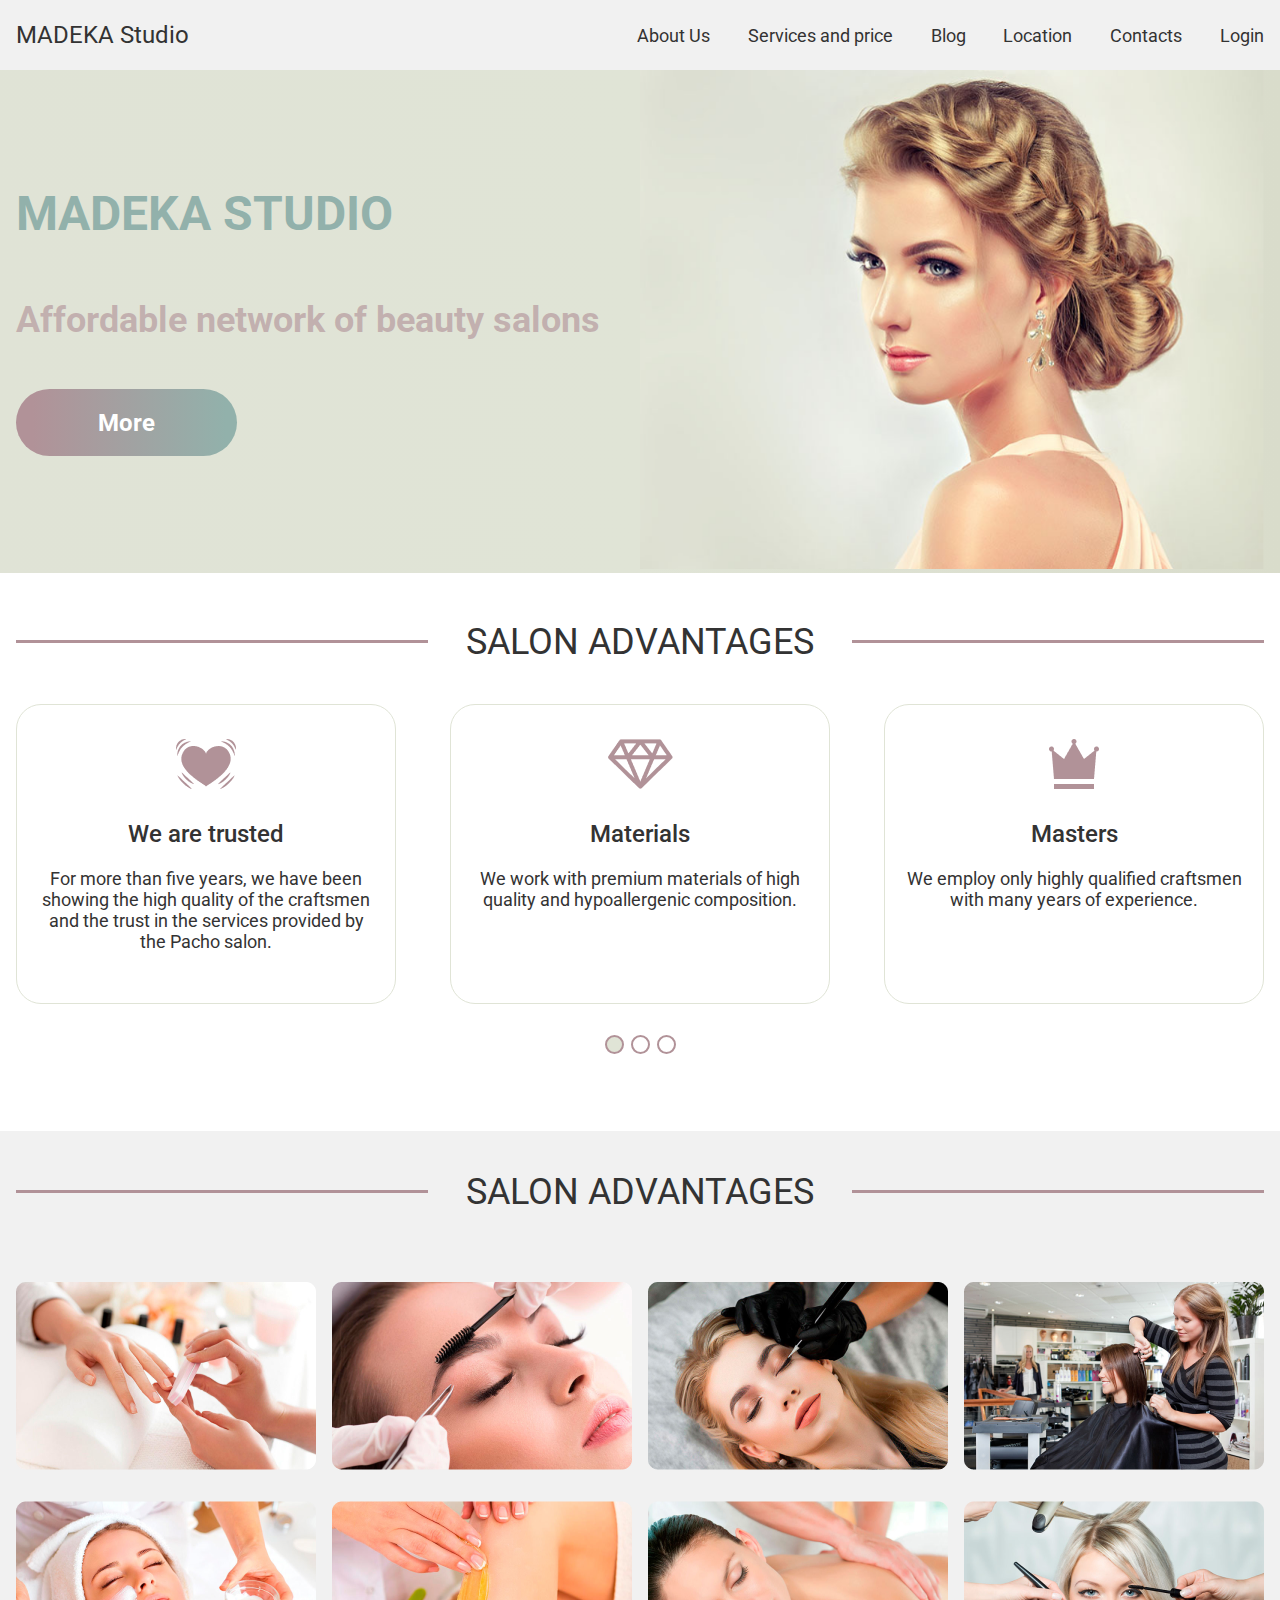
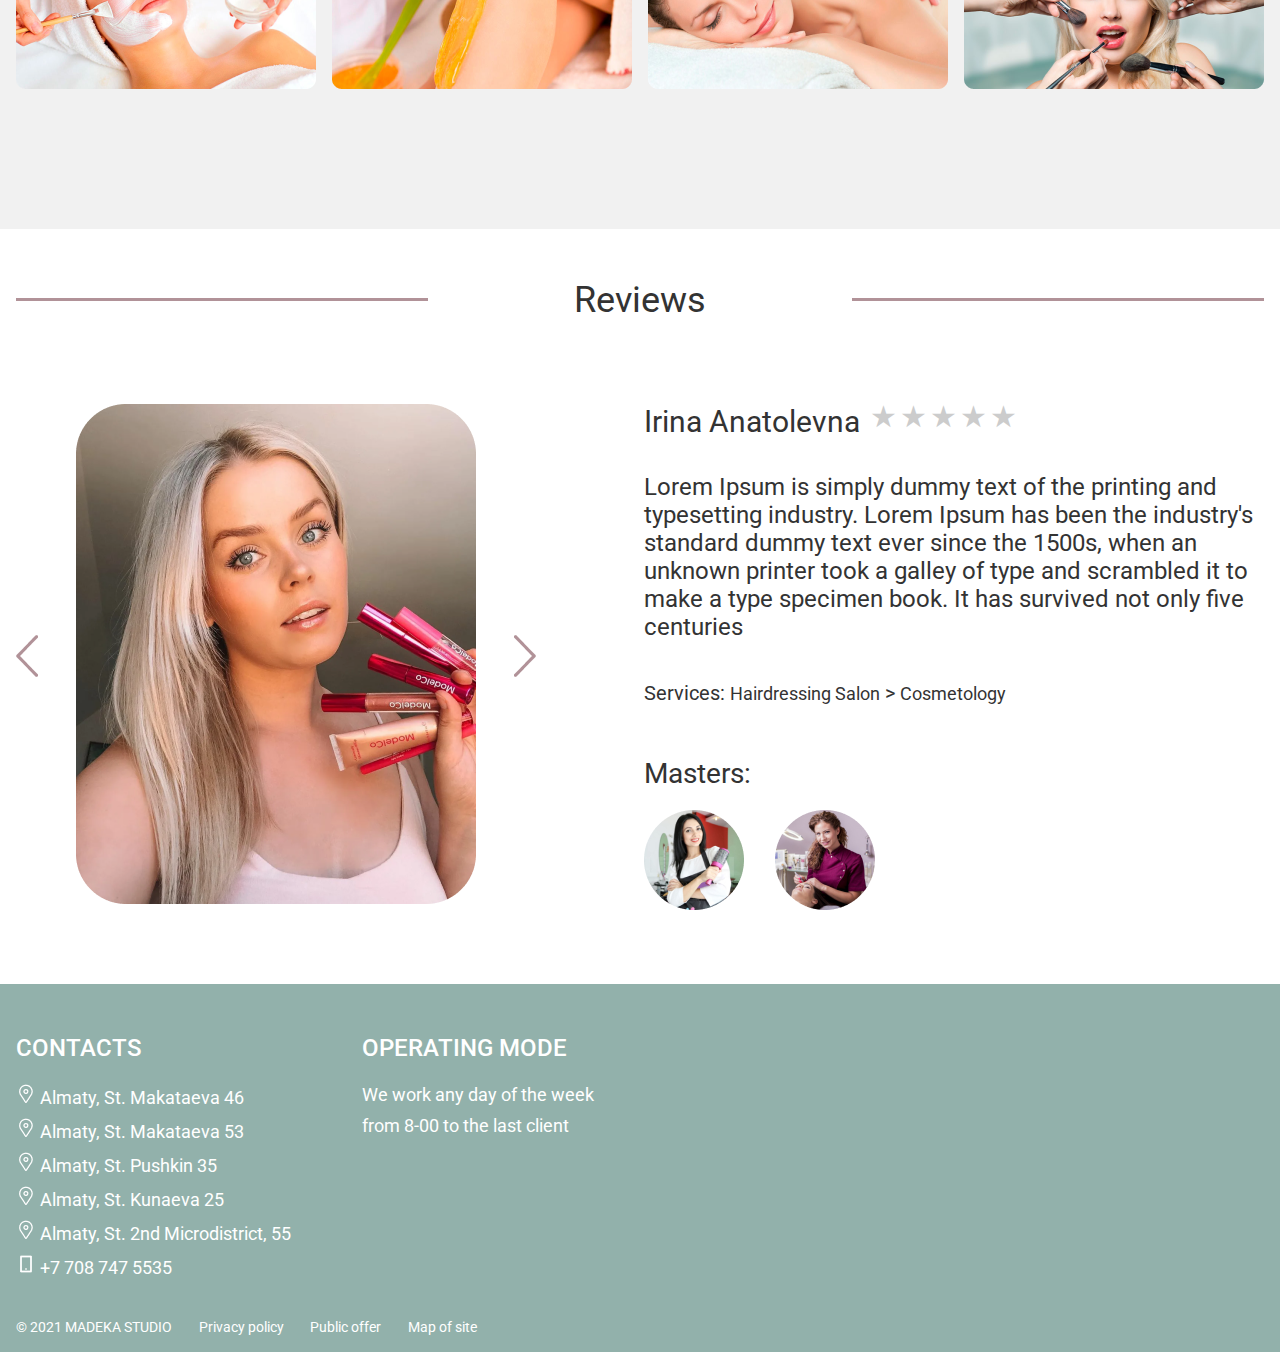
<file: beauty salon/index.html>
<!DOCTYPE html>
<html lang="en">
<head>
    <meta charset="UTF-8">
    <meta http-equiv="X-UA-Compatible" content="IE=edge">
    <meta name="viewport" content="width=device-width, initial-scale=1.0">
    <title>Document</title>
    <link rel="stylesheet" href="assets/css/style.css">
</head>
<body>
    <header>
        <div class="container">
            <div class="wrapper">
                <a href="index.html" class="logo">
                    MADEKA Studio
                </a>
                <nav class="menu">
                    <ul>
                        <li><a href="about.html">About Us</a></li>
                        <li><a href="#">Services and price</a></li>
                        <li><a href="#">Blog</a></li>
                        <li><a href="loaction.html">Location</a></li>
                        <li><a href="contact.html">Contacts</a></li>
                        <li><a href="auth.html">Login</a></li>
                    </ul>
                </nav>
            </div>
        </div>
    </header>
    <section class="start">
        <div class="container">
            <div class="wrapper">
                <div class="start-left">
                    <h3 class="start-title">
                        MADEKA STUDIO
                    </h3>
                    <h6 class="start-subtitle">
                        Affordable network of beauty salons
                    </h6>
                    <a href="#" class="start-btn">
                        More
                    </a>
                </div>
                <div class="start-right">
                    <img src="assets/img/girl.png" alt="">
                </div>
            </div>
        </div>
    </section>
    <section class="advant">
        <div class="container">
            <div class="wrapper">
                <div class="advant-top">
                    <div class="line"></div>
                    <h3 class="advant-title">
                        SALON ADVANTAGES
                    </h3>
                    <div class="line"></div>
                </div>
                <div class="advant-inner">
                    <div class="advant-inner__card">
                        <img src="assets/img/love.png" alt="">
                        <h3 class="advant-inner__card-title">
                            We are trusted
                        </h3>
                        <p class="advant-inner__card-text">
                            For more than five years, we have been showing the high quality of the craftsmen and the trust in the services provided by the Pacho salon.
                        </p>
                    </div>
                    <div class="advant-inner__card">
                        <img src="assets/img/bril.png" alt="">
                        <h3 class="advant-inner__card-title">
                            Materials
                        </h3>
                        <p class="advant-inner__card-text">
                            We work with premium materials of high quality and hypoallergenic composition.
                        </p>
                    </div>
                    <div class="advant-inner__card">
                        <img src="assets/img/kor.png" alt="">
                        <h3 class="advant-inner__card-title">
                            Masters
                        </h3>
                        <p class="advant-inner__card-text">
                            We employ only highly qualified craftsmen with many years of experience.
                        </p>
                    </div>
                </div>
                <div class="advant-dots">
                    <a class="advant-dots__item dots-active" href="#"></a>
                    <a class="advant-dots__item" href="#"></a>
                    <a class="advant-dots__item" href="#"></a>
                </div>
            </div>
        </div>
    </section>
    <section class="service">
        <div class="container">
            <div class="wrapper">
                <div class="service-top">
                    <div class="line"></div>
                    <h3 class="service-title">
                        SALON ADVANTAGES
                    </h3>
                    <div class="line"></div>
                </div>
                <div class="service-inner">
                    <div class="service-inner__card">
                        <img src="assets/img/img1.png" alt="">
                    </div>
                    <div class="service-inner__card">
                        <img src="assets/img/img2.png" alt="">
                    </div>
                    <div class="service-inner__card">
                        <img src="assets/img/img3.png" alt="">
                    </div>
                    <div class="service-inner__card">
                        <img src="assets/img/img4.png" alt="">
                    </div>
                    <div class="service-inner__card">
                        <img src="assets/img/img5.png" alt="">
                    </div>
                    <div class="service-inner__card">
                        <img src="assets/img/img6.png" alt="">
                    </div>
                    <div class="service-inner__card">
                        <img src="assets/img/img7.png" alt="">
                    </div>
                    <div class="service-inner__card">
                        <img src="assets/img/img8.png" alt="">
                    </div>
                </div>
            </div>
        </div>
    </section>
    <section class="reviews">
        <div class="container">
            <div class="wrapper">
                <div class="reviews-top">
                    <div class="line"></div>
                    <h3 class="reviews-title">
                        Reviews
                    </h3>
                    <div class="line"></div>
                </div>
                <div class="reviews-inner">
                    <div class="reviews-inner__left">
                        <button class="btn-prev"></button>
                        <div class="reviews-inner__left-img">
                            <img src="assets/img/g1.png" alt="">
                        </div>
                        <button class="btn-next"></button>
                    </div>
                    <div class="reviews-inner__right">
                        <div class="reviews-inner__right-top">
                            <h3 class="reviews-inner__right-top-name">
                                Irina Anatolevna
                            </h3>
                            <div class="rate">
                                <input type="radio" id="star5" name="rate" value="5" />
                                <label for="star5" title="text">5 stars</label>
                                <input type="radio" id="star4" name="rate" value="4" />
                                <label for="star4" title="text">4 stars</label>
                                <input type="radio" id="star3" name="rate" value="3" />
                                <label for="star3" title="text">3 stars</label>
                                <input type="radio" id="star2" name="rate" value="2" />
                                <label for="star2" title="text">2 stars</label>
                                <input type="radio" id="star1" name="rate" value="1" />
                                <label for="star1" title="text">1 star</label>
                            </div>
                        </div>
                        <div class="reviews-inner__right-text">
                            <p>
                                Lorem Ipsum is simply dummy text of the printing and typesetting industry. Lorem Ipsum has been the industry's standard dummy text ever since the 1500s, when an unknown printer took a galley of type and scrambled it to make a type specimen book. It has survived not only five centuries
                            </p>
                        </div>
                        <div class="reviews-inner__right-service">
                            Services: 
                            <a href="#">Hairdressing salon</a>
                            >
                            <a href="#">Cosmetology</a>
                        </div>
                        <div class="reviews-inner__right-masters">
                            <a href="#">Masters:</a>
                            <div class="masters-inner">
                                <a href="#">
                                    <img src="assets/img/m1.png" alt="">
                                </a>
                                <a href="#">
                                    <img src="assets/img/m2.png" alt="">
                                </a>
                            </div>
                        </div>
                    </div>
                </div>
            </div>
        </div>
    </section>
    <footer>
        <div class="container">
            <div class="wrapper">
                <div class="footer-top">
                    <ul class="footer-contacts">
                        <p>Contacts</p>
                        <li>
                            <a class="geo" href="https://yandex.kz/maps/-/CCUqeQckGD"><img src="assets/img/geo.png" alt=
                            ""> Almaty, st. Makataeva 46 </a>
                        </li>
                        <li>
                            <a class="geo" href="https://yandex.kz/maps/-/CCUqeQckGD"><img src="assets/img/geo.png" alt=
                            ""> Almaty, st. Makataeva 53 </a>
                        </li>
                        <li>
                            <a class="geo" href="https://yandex.kz/maps/-/CCUqeQckGD"><img src="assets/img/geo.png" alt=
                            ""> Almaty, st. Pushkin 35 </a>
                        </li>
                        <li>
                            <a class="geo" href="https://yandex.kz/maps/-/CCUqeQckGD"><img src="assets/img/geo.png" alt=
                            ""> Almaty, st. Kunaeva 25 </a>
                        </li>
                        <li>
                            <a class="geo" href="https://yandex.kz/maps/-/CCUqeQckGD"><img src="assets/img/geo.png" alt=
                            ""> Almaty, st. 2nd microdistrict, 55</a>
                        </li>
                        <li>
                            <a class="phone" href="tel:87087475535"><img src="assets/img/phone.png" alt=""> +7 708 747 5535</a>
                        </li>
                    </ul>
                    <ul class="footer-operating">
                        <p>OPERATING MODE</p>
                        <li>We work any day of the week</li>
                        <li>from 8-00 to the last client</li>
                    </ul>
                    <div class="footer-map">
                        <iframe src="https://api-maps.yandex.ru/frame/v1/-/CVh7YBYg?" width="100%" height="230" frameborder="0"></iframe>
                    </div>
                </div>
                <div class="footer-bottom">
                    <ul>
                        <li><a href="#">© 2021 MADEKA STUDIO</a></li>
                        <li><a href="#">Privacy policy</a></li>
                        <li><a href="#">Public offer</a></li>
                        <li><a href="#">Map of site</a></li>
                    </ul>
                </div>
            </div>
        </div>
    </footer>
</body>
</html>
</file>
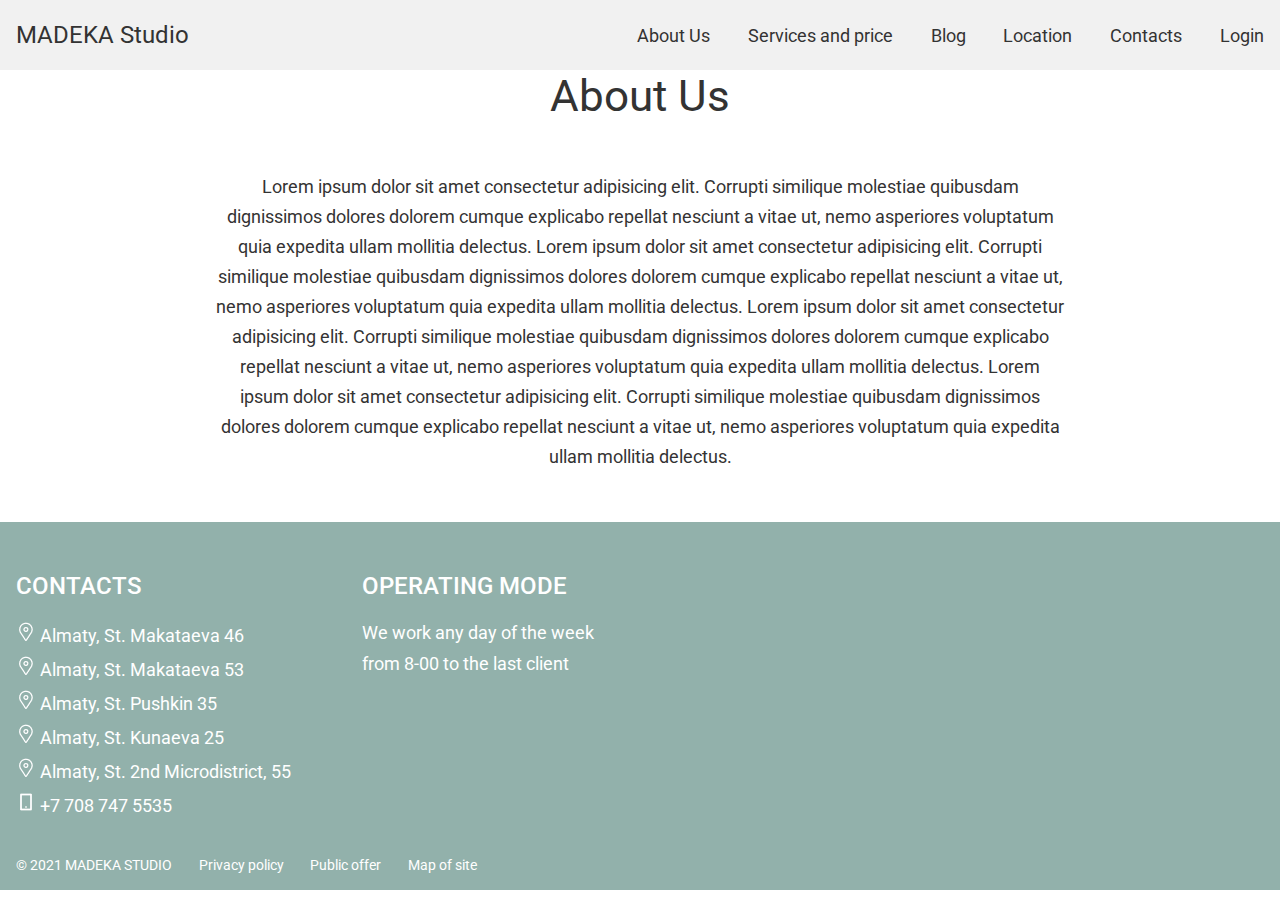
<file: beauty salon/about.html>
<!DOCTYPE html>
<html lang="en">
<head>
    <meta charset="UTF-8">
    <meta http-equiv="X-UA-Compatible" content="IE=edge">
    <meta name="viewport" content="width=device-width, initial-scale=1.0">
    <title>Document</title>
    <link rel="stylesheet" href="assets/css/style.css">
</head>
<body>
    <header>
        <div class="container">
            <div class="wrapper">
                <a href="index.html" class="logo">
                    MADEKA Studio
                </a>
                <nav class="menu">
                    <ul>
                        <li><a href="about.html">About Us</a></li>
                        <li><a href="#">Services and price</a></li>
                        <li><a href="#">Blog</a></li>
                        <li><a href="loaction.html">Location</a></li>
                        <li><a href="contact.html">Contacts</a></li>
                        <li><a href="auth.html">Login</a></li>
                    </ul>
                </nav>
            </div>
        </div>
    </header>
    <section class="about">
        <div class="container">
            <h3 class="about-title">
                About Us
            </h3>
            <p class="about-text">
                Lorem ipsum dolor sit amet consectetur adipisicing elit. Corrupti similique molestiae quibusdam dignissimos dolores dolorem cumque explicabo repellat nesciunt a vitae ut, nemo asperiores voluptatum quia expedita ullam mollitia delectus.
                Lorem ipsum dolor sit amet consectetur adipisicing elit. Corrupti similique molestiae quibusdam dignissimos dolores dolorem cumque explicabo repellat nesciunt a vitae ut, nemo asperiores voluptatum quia expedita ullam mollitia delectus.
                Lorem ipsum dolor sit amet consectetur adipisicing elit. Corrupti similique molestiae quibusdam dignissimos dolores dolorem cumque explicabo repellat nesciunt a vitae ut, nemo asperiores voluptatum quia expedita ullam mollitia delectus.
                Lorem ipsum dolor sit amet consectetur adipisicing elit. Corrupti similique molestiae quibusdam dignissimos dolores dolorem cumque explicabo repellat nesciunt a vitae ut, nemo asperiores voluptatum quia expedita ullam mollitia delectus.
            </p>
        </div>
    </section>
    <footer>
        <div class="container">
            <div class="wrapper">
                <div class="footer-top">
                    <ul class="footer-contacts">
                        <p>Contacts</p>
                        <li>
                            <a class="geo" href="https://yandex.kz/maps/-/CCUqeQckGD"><img src="assets/img/geo.png" alt=
                            ""> Almaty, st. Makataeva 46 </a>
                        </li>
                        <li>
                            <a class="geo" href="https://yandex.kz/maps/-/CCUqeQckGD"><img src="assets/img/geo.png" alt=
                            ""> Almaty, st. Makataeva 53 </a>
                        </li>
                        <li>
                            <a class="geo" href="https://yandex.kz/maps/-/CCUqeQckGD"><img src="assets/img/geo.png" alt=
                            ""> Almaty, st. Pushkin 35 </a>
                        </li>
                        <li>
                            <a class="geo" href="https://yandex.kz/maps/-/CCUqeQckGD"><img src="assets/img/geo.png" alt=
                            ""> Almaty, st. Kunaeva 25 </a>
                        </li>
                        <li>
                            <a class="geo" href="https://yandex.kz/maps/-/CCUqeQckGD"><img src="assets/img/geo.png" alt=
                            ""> Almaty, st. 2nd microdistrict, 55</a>
                        </li>
                        <li>
                            <a class="phone" href="tel:87087475535"><img src="assets/img/phone.png" alt=""> +7 708 747 5535</a>
                        </li>
                    </ul>
                    <ul class="footer-operating">
                        <p>OPERATING MODE</p>
                        <li>We work any day of the week</li>
                        <li>from 8-00 to the last client</li>
                    </ul>
                    <div class="footer-map">
                        <iframe src="https://api-maps.yandex.ru/frame/v1/-/CVh7YBYg?" width="100%" height="230" frameborder="0"></iframe>
                    </div>
                </div>
                <div class="footer-bottom">
                    <ul>
                        <li><a href="#">© 2021 MADEKA STUDIO</a></li>
                        <li><a href="#">Privacy policy</a></li>
                        <li><a href="#">Public offer</a></li>
                        <li><a href="#">Map of site</a></li>
                    </ul>
                </div>
            </div>
        </div>
    </footer>
</body>
</html>
</file>
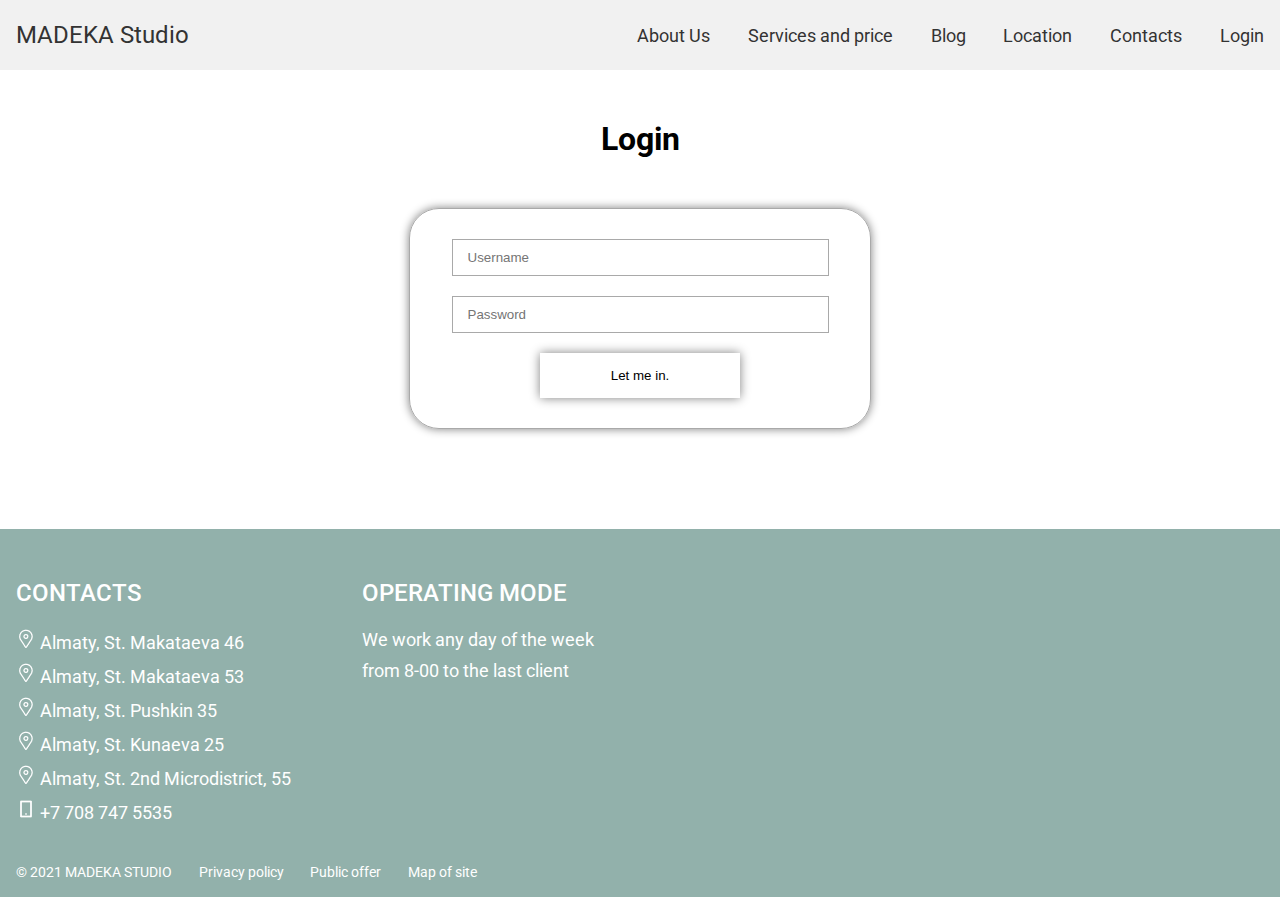
<file: beauty salon/auth.html>
<!DOCTYPE html>
<html lang="en">
<head>
    <meta charset="UTF-8">
    <meta http-equiv="X-UA-Compatible" content="IE=edge">
    <meta name="viewport" content="width=device-width, initial-scale=1.0">
    <title>Document</title>
    <link rel="stylesheet" href="assets/css/style.css">
</head>
<body>
    <header>
        <div class="container">
            <div class="wrapper">
                <a href="index.html" class="logo">
                    MADEKA Studio
                </a>
                <nav class="menu">
                    <ul>
                        <li><a href="about.html">About Us</a></li>
                        <li><a href="#">Services and price</a></li>
                        <li><a href="#">Blog</a></li>
                        <li><a href="loaction.html">Location</a></li>
                        <li><a href="contact.html">Contacts</a></li>
                        <li><a href="auth.html">Login</a></li>
                    </ul>
                </nav>
            </div>
        </div>
    </header>
    
    <div class="login">
        <h1>Login</h1>
        <form class="login-form">
        <input type="text" name="u" placeholder="Username" required="required" />
            <input type="password" name="p" placeholder="Password" required="required" />
            <button type="submit" class="btn-login">Let me in.</button>
        </form>
    </div>
    <footer>
        <div class="container">
            <div class="wrapper">
                <div class="footer-top">
                    <ul class="footer-contacts">
                        <p>Contacts</p>
                        <li>
                            <a class="geo" href="https://yandex.kz/maps/-/CCUqeQckGD"><img src="assets/img/geo.png" alt=
                            ""> Almaty, st. Makataeva 46 </a>
                        </li>
                        <li>
                            <a class="geo" href="https://yandex.kz/maps/-/CCUqeQckGD"><img src="assets/img/geo.png" alt=
                            ""> Almaty, st. Makataeva 53 </a>
                        </li>
                        <li>
                            <a class="geo" href="https://yandex.kz/maps/-/CCUqeQckGD"><img src="assets/img/geo.png" alt=
                            ""> Almaty, st. Pushkin 35 </a>
                        </li>
                        <li>
                            <a class="geo" href="https://yandex.kz/maps/-/CCUqeQckGD"><img src="assets/img/geo.png" alt=
                            ""> Almaty, st. Kunaeva 25 </a>
                        </li>
                        <li>
                            <a class="geo" href="https://yandex.kz/maps/-/CCUqeQckGD"><img src="assets/img/geo.png" alt=
                            ""> Almaty, st. 2nd microdistrict, 55</a>
                        </li>
                        <li>
                            <a class="phone" href="tel:87087475535"><img src="assets/img/phone.png" alt=""> +7 708 747 5535</a>
                        </li>
                    </ul>
                    <ul class="footer-operating">
                        <p>OPERATING MODE</p>
                        <li>We work any day of the week</li>
                        <li>from 8-00 to the last client</li>
                    </ul>
                    <div class="footer-map">
                        <iframe src="https://api-maps.yandex.ru/frame/v1/-/CVh7YBYg?" width="100%" height="230" frameborder="0"></iframe>
                    </div>
                </div>
                <div class="footer-bottom">
                    <ul>
                        <li><a href="#">© 2021 MADEKA STUDIO</a></li>
                        <li><a href="#">Privacy policy</a></li>
                        <li><a href="#">Public offer</a></li>
                        <li><a href="#">Map of site</a></li>
                    </ul>
                </div>
            </div>
        </div>
    </footer>
</body>
</html>
</file>
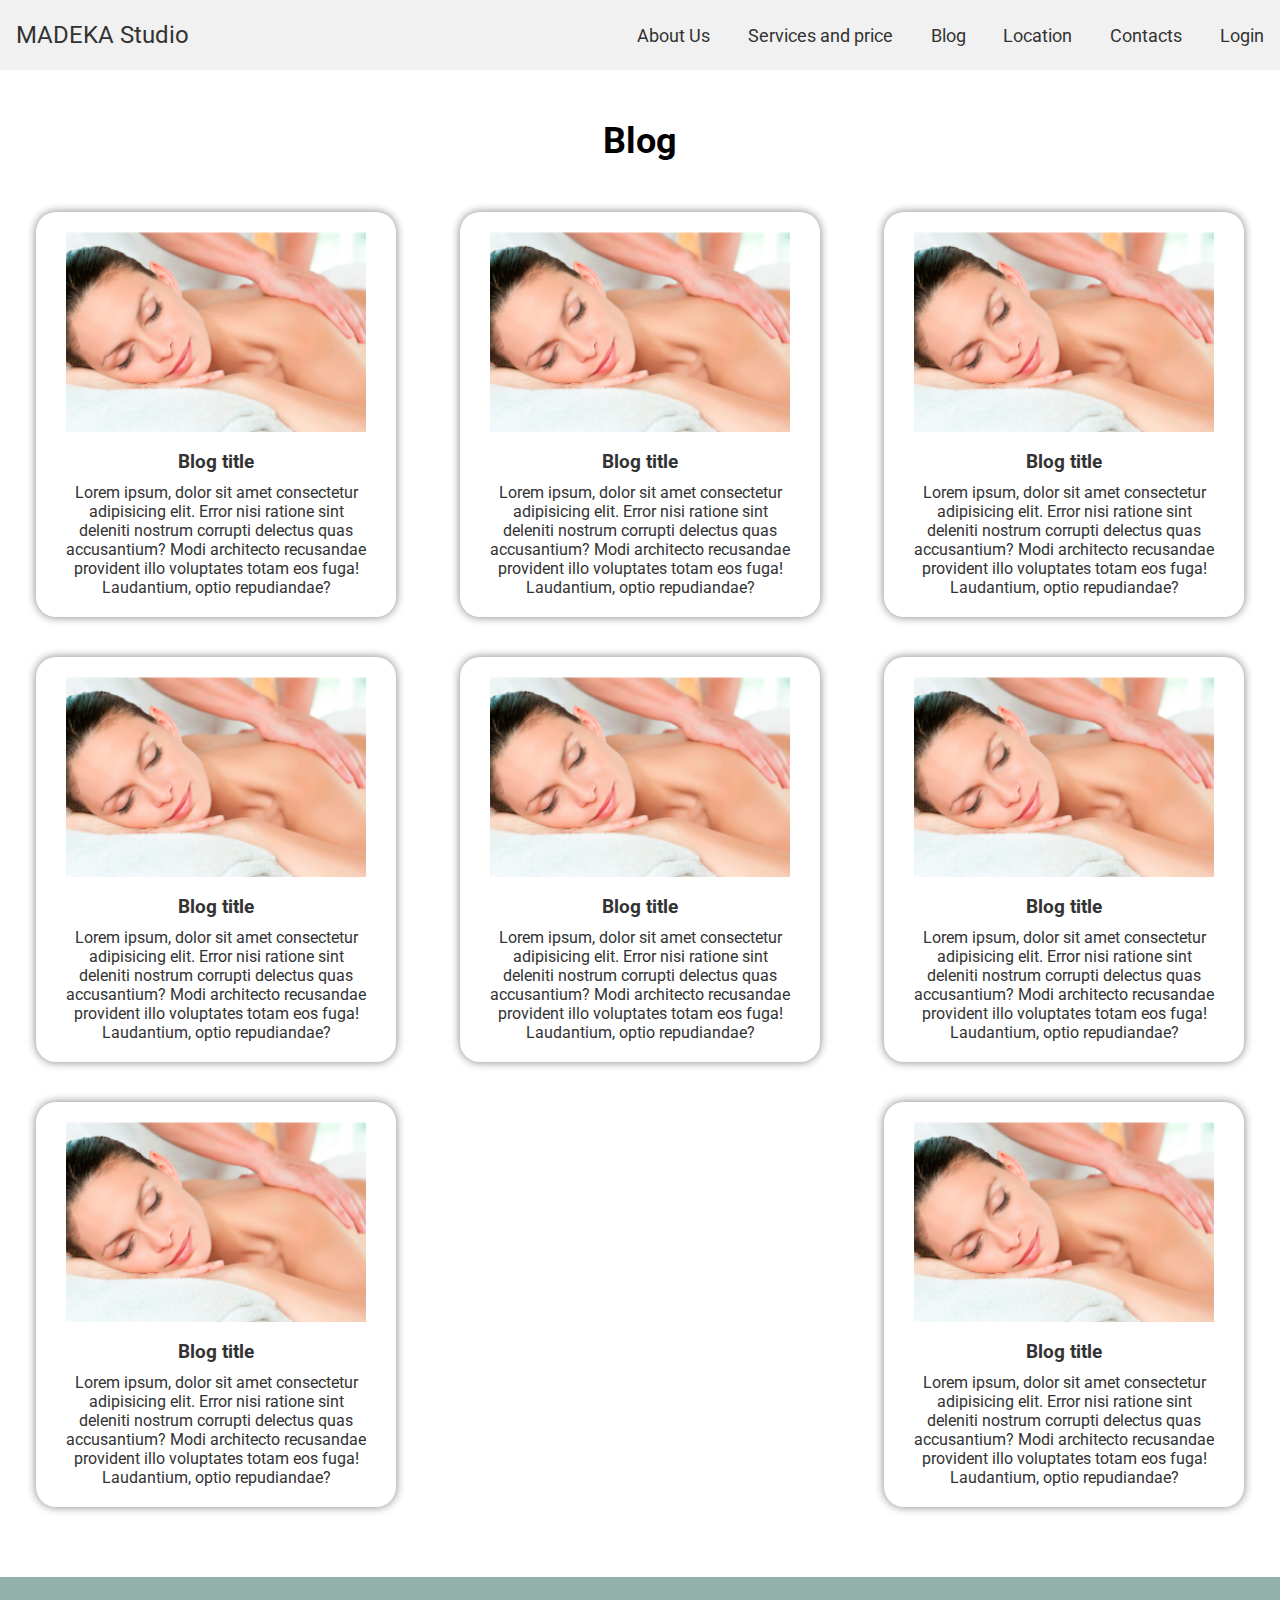
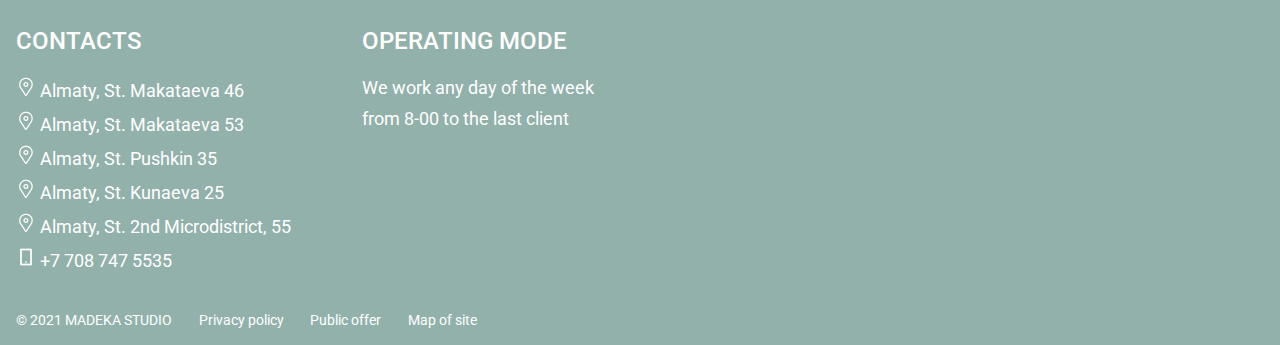
<file: beauty salon/blog.html>
<!DOCTYPE html>
<html lang="en">
<head>
    <meta charset="UTF-8">
    <meta http-equiv="X-UA-Compatible" content="IE=edge">
    <meta name="viewport" content="width=device-width, initial-scale=1.0">
    <title>Document</title>
    <link rel="stylesheet" href="assets/css/style.css">
</head>
<body>
    <header>
        <div class="container">
            <div class="wrapper">
                <a href="index.html" class="logo">
                    MADEKA Studio
                </a>
                <nav class="menu">
                    <ul>
                        <li><a href="about.html">About Us</a></li>
                        <li><a href="#">Services and price</a></li>
                        <li><a href="#">Blog</a></li>
                        <li><a href="loaction.html">Location</a></li>
                        <li><a href="contact.html">Contacts</a></li>
                        <li><a href="auth.html">Login</a></li>
                    </ul>
                </nav>
            </div>
        </div>
    </header>
    
    <section class="blog">
        <div class="container">
            <h3 class="blog-main">Blog</h3>
            <div class="wrapper">
                <a href="#" class="blog-card">
                    <img src="assets/img/img7.png" alt="">
                    <h3 class="blog-title">Blog title</h3>
                    <p class="blog-ext">
                        Lorem ipsum, dolor sit amet consectetur adipisicing elit. Error nisi ratione sint deleniti nostrum corrupti delectus quas accusantium? Modi architecto recusandae provident illo voluptates totam eos fuga! Laudantium, optio repudiandae?
                    </p>
                </a>
                <a href="#" class="blog-card">
                    <img src="assets/img/img7.png" alt="">
                    <h3 class="blog-title">Blog title</h3>
                    <p class="blog-ext">
                        Lorem ipsum, dolor sit amet consectetur adipisicing elit. Error nisi ratione sint deleniti nostrum corrupti delectus quas accusantium? Modi architecto recusandae provident illo voluptates totam eos fuga! Laudantium, optio repudiandae?
                    </p>
                </a>
                <a href="#" class="blog-card">
                    <img src="assets/img/img7.png" alt="">
                    <h3 class="blog-title">Blog title</h3>
                    <p class="blog-ext">
                        Lorem ipsum, dolor sit amet consectetur adipisicing elit. Error nisi ratione sint deleniti nostrum corrupti delectus quas accusantium? Modi architecto recusandae provident illo voluptates totam eos fuga! Laudantium, optio repudiandae?
                    </p>
                </a>
                <a href="#" class="blog-card">
                    <img src="assets/img/img7.png" alt="">
                    <h3 class="blog-title">Blog title</h3>
                    <p class="blog-ext">
                        Lorem ipsum, dolor sit amet consectetur adipisicing elit. Error nisi ratione sint deleniti nostrum corrupti delectus quas accusantium? Modi architecto recusandae provident illo voluptates totam eos fuga! Laudantium, optio repudiandae?
                    </p>
                </a>
                <a href="#" class="blog-card">
                    <img src="assets/img/img7.png" alt="">
                    <h3 class="blog-title">Blog title</h3>
                    <p class="blog-ext">
                        Lorem ipsum, dolor sit amet consectetur adipisicing elit. Error nisi ratione sint deleniti nostrum corrupti delectus quas accusantium? Modi architecto recusandae provident illo voluptates totam eos fuga! Laudantium, optio repudiandae?
                    </p>
                </a>
                <a href="#" class="blog-card">
                    <img src="assets/img/img7.png" alt="">
                    <h3 class="blog-title">Blog title</h3>
                    <p class="blog-ext">
                        Lorem ipsum, dolor sit amet consectetur adipisicing elit. Error nisi ratione sint deleniti nostrum corrupti delectus quas accusantium? Modi architecto recusandae provident illo voluptates totam eos fuga! Laudantium, optio repudiandae?
                    </p>
                </a>
                <a href="#" class="blog-card">
                    <img src="assets/img/img7.png" alt="">
                    <h3 class="blog-title">Blog title</h3>
                    <p class="blog-ext">
                        Lorem ipsum, dolor sit amet consectetur adipisicing elit. Error nisi ratione sint deleniti nostrum corrupti delectus quas accusantium? Modi architecto recusandae provident illo voluptates totam eos fuga! Laudantium, optio repudiandae?
                    </p>
                </a>
                <a href="#" class="blog-card">
                    <img src="assets/img/img7.png" alt="">
                    <h3 class="blog-title">Blog title</h3>
                    <p class="blog-ext">
                        Lorem ipsum, dolor sit amet consectetur adipisicing elit. Error nisi ratione sint deleniti nostrum corrupti delectus quas accusantium? Modi architecto recusandae provident illo voluptates totam eos fuga! Laudantium, optio repudiandae?
                    </p>
                </a>
            </div>
        </div>
    </section>
    
    <footer>
        <div class="container">
            <div class="wrapper">
                <div class="footer-top">
                    <ul class="footer-contacts">
                        <p>Contacts</p>
                        <li>
                            <a class="geo" href="https://yandex.kz/maps/-/CCUqeQckGD"><img src="assets/img/geo.png" alt=
                            ""> Almaty, st. Makataeva 46 </a>
                        </li>
                        <li>
                            <a class="geo" href="https://yandex.kz/maps/-/CCUqeQckGD"><img src="assets/img/geo.png" alt=
                            ""> Almaty, st. Makataeva 53 </a>
                        </li>
                        <li>
                            <a class="geo" href="https://yandex.kz/maps/-/CCUqeQckGD"><img src="assets/img/geo.png" alt=
                            ""> Almaty, st. Pushkin 35 </a>
                        </li>
                        <li>
                            <a class="geo" href="https://yandex.kz/maps/-/CCUqeQckGD"><img src="assets/img/geo.png" alt=
                            ""> Almaty, st. Kunaeva 25 </a>
                        </li>
                        <li>
                            <a class="geo" href="https://yandex.kz/maps/-/CCUqeQckGD"><img src="assets/img/geo.png" alt=
                            ""> Almaty, st. 2nd microdistrict, 55</a>
                        </li>
                        <li>
                            <a class="phone" href="tel:87087475535"><img src="assets/img/phone.png" alt=""> +7 708 747 5535</a>
                        </li>
                    </ul>
                    <ul class="footer-operating">
                        <p>OPERATING MODE</p>
                        <li>We work any day of the week</li>
                        <li>from 8-00 to the last client</li>
                    </ul>
                    <div class="footer-map">
                        <iframe src="https://api-maps.yandex.ru/frame/v1/-/CVh7YBYg?" width="100%" height="230" frameborder="0"></iframe>
                    </div>
                </div>
                <div class="footer-bottom">
                    <ul>
                        <li><a href="#">© 2021 MADEKA STUDIO</a></li>
                        <li><a href="#">Privacy policy</a></li>
                        <li><a href="#">Public offer</a></li>
                        <li><a href="#">Map of site</a></li>
                    </ul>
                </div>
            </div>
        </div>
    </footer>
</body>
</html>
</file>
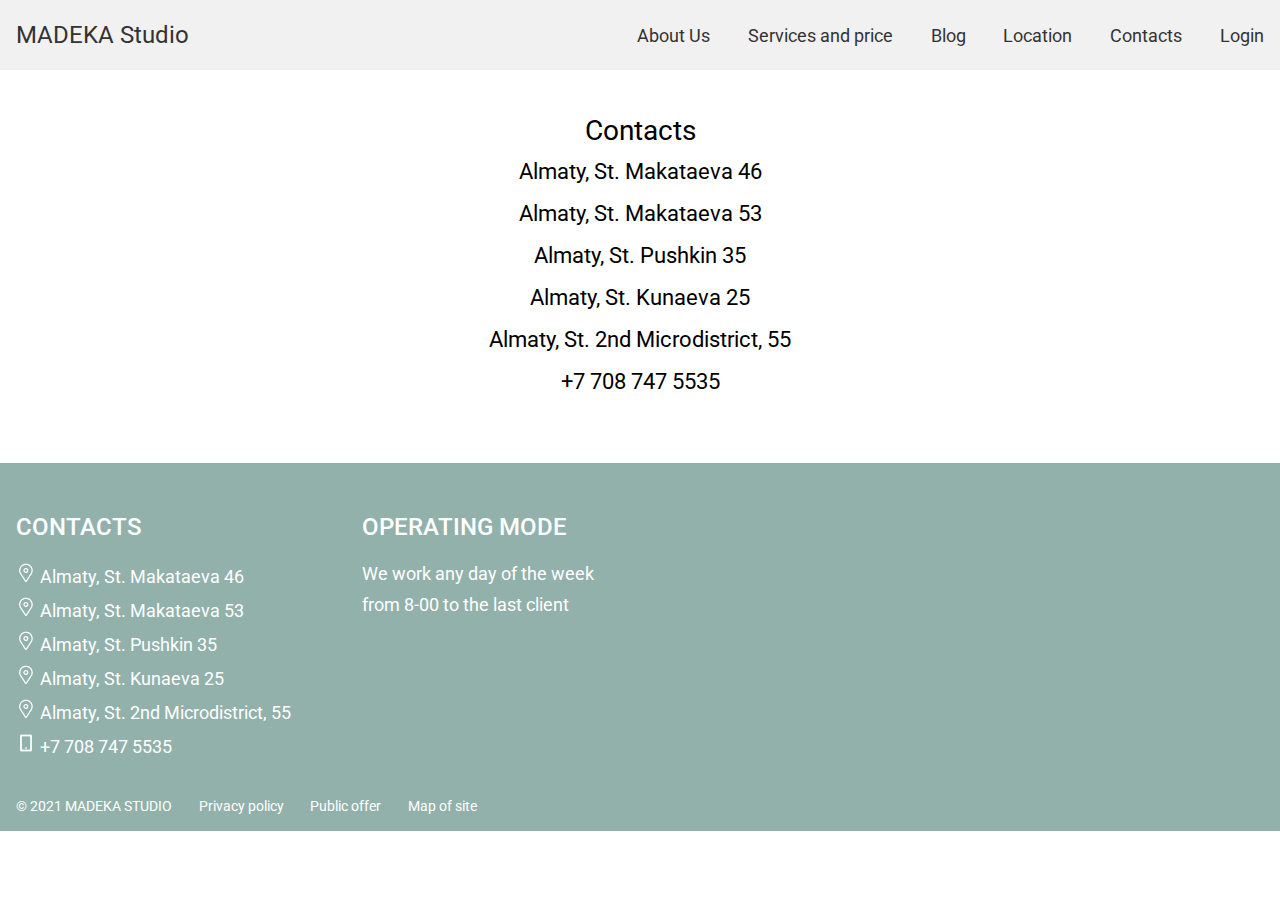
<file: beauty salon/contact.html>
<!DOCTYPE html>
<html lang="en">
<head>
    <meta charset="UTF-8">
    <meta http-equiv="X-UA-Compatible" content="IE=edge">
    <meta name="viewport" content="width=device-width, initial-scale=1.0">
    <title>Document</title>
    <link rel="stylesheet" href="assets/css/style.css">
</head>
<body>
    <header>
        <div class="container">
            <div class="wrapper">
                <a href="index.html" class="logo">
                    MADEKA Studio
                </a>
                <nav class="menu">
                    <ul>
                        <li><a href="about.html">About Us</a></li>
                        <li><a href="#">Services and price</a></li>
                        <li><a href="#">Blog</a></li>
                        <li><a href="loaction.html">Location</a></li>
                        <li><a href="contact.html">Contacts</a></li>
                        <li><a href="auth.html">Login</a></li>
                    </ul>
                </nav>
            </div>
        </div>
    </header>
    
        <div class="contact-page">
            <div class="container">
                <ul class="footer-contacts">
                    <p>Contacts</p>
                    <li>
                        <a class="geo" href="https://yandex.kz/maps/-/CCUqeQckGD">Almaty, st. Makataeva 46 </a>
                    </li>
                    <li>
                        <a class="geo" href="https://yandex.kz/maps/-/CCUqeQckGD">Almaty, st. Makataeva 53 </a>
                    </li>
                    <li>
                        <a class="geo" href="https://yandex.kz/maps/-/CCUqeQckGD">Almaty, st. Pushkin 35 </a>
                    </li>
                    <li>
                        <a class="geo" href="https://yandex.kz/maps/-/CCUqeQckGD">Almaty, st. Kunaeva 25 </a>
                    </li>
                    <li>
                        <a class="geo" href="https://yandex.kz/maps/-/CCUqeQckGD">Almaty, st. 2nd microdistrict, 55</a>
                    </li>
                    <li>
                        <a class="phone" href="tel:87087475535">+7 708 747 5535</a>
                    </li>
                </ul>
            </div>
        </div>
    <footer>
        <div class="container">
            <div class="wrapper">
                <div class="footer-top">
                    <ul class="footer-contacts">
                        <p>Contacts</p>
                        <li>
                            <a class="geo" href="https://yandex.kz/maps/-/CCUqeQckGD"><img src="assets/img/geo.png" alt=
                            ""> Almaty, st. Makataeva 46 </a>
                        </li>
                        <li>
                            <a class="geo" href="https://yandex.kz/maps/-/CCUqeQckGD"><img src="assets/img/geo.png" alt=
                            ""> Almaty, st. Makataeva 53 </a>
                        </li>
                        <li>
                            <a class="geo" href="https://yandex.kz/maps/-/CCUqeQckGD"><img src="assets/img/geo.png" alt=
                            ""> Almaty, st. Pushkin 35 </a>
                        </li>
                        <li>
                            <a class="geo" href="https://yandex.kz/maps/-/CCUqeQckGD"><img src="assets/img/geo.png" alt=
                            ""> Almaty, st. Kunaeva 25 </a>
                        </li>
                        <li>
                            <a class="geo" href="https://yandex.kz/maps/-/CCUqeQckGD"><img src="assets/img/geo.png" alt=
                            ""> Almaty, st. 2nd microdistrict, 55</a>
                        </li>
                        <li>
                            <a class="phone" href="tel:87087475535"><img src="assets/img/phone.png" alt=""> +7 708 747 5535</a>
                        </li>
                    </ul>
                    <ul class="footer-operating">
                        <p>OPERATING MODE</p>
                        <li>We work any day of the week</li>
                        <li>from 8-00 to the last client</li>
                    </ul>
                    <div class="footer-map">
                        <iframe src="https://api-maps.yandex.ru/frame/v1/-/CVh7YBYg?" width="100%" height="230" frameborder="0"></iframe>
                    </div>
                </div>
                <div class="footer-bottom">
                    <ul>
                        <li><a href="#">© 2021 MADEKA STUDIO</a></li>
                        <li><a href="#">Privacy policy</a></li>
                        <li><a href="#">Public offer</a></li>
                        <li><a href="#">Map of site</a></li>
                    </ul>
                </div>
            </div>
        </div>
    </footer>
</body>
</html>
</file>
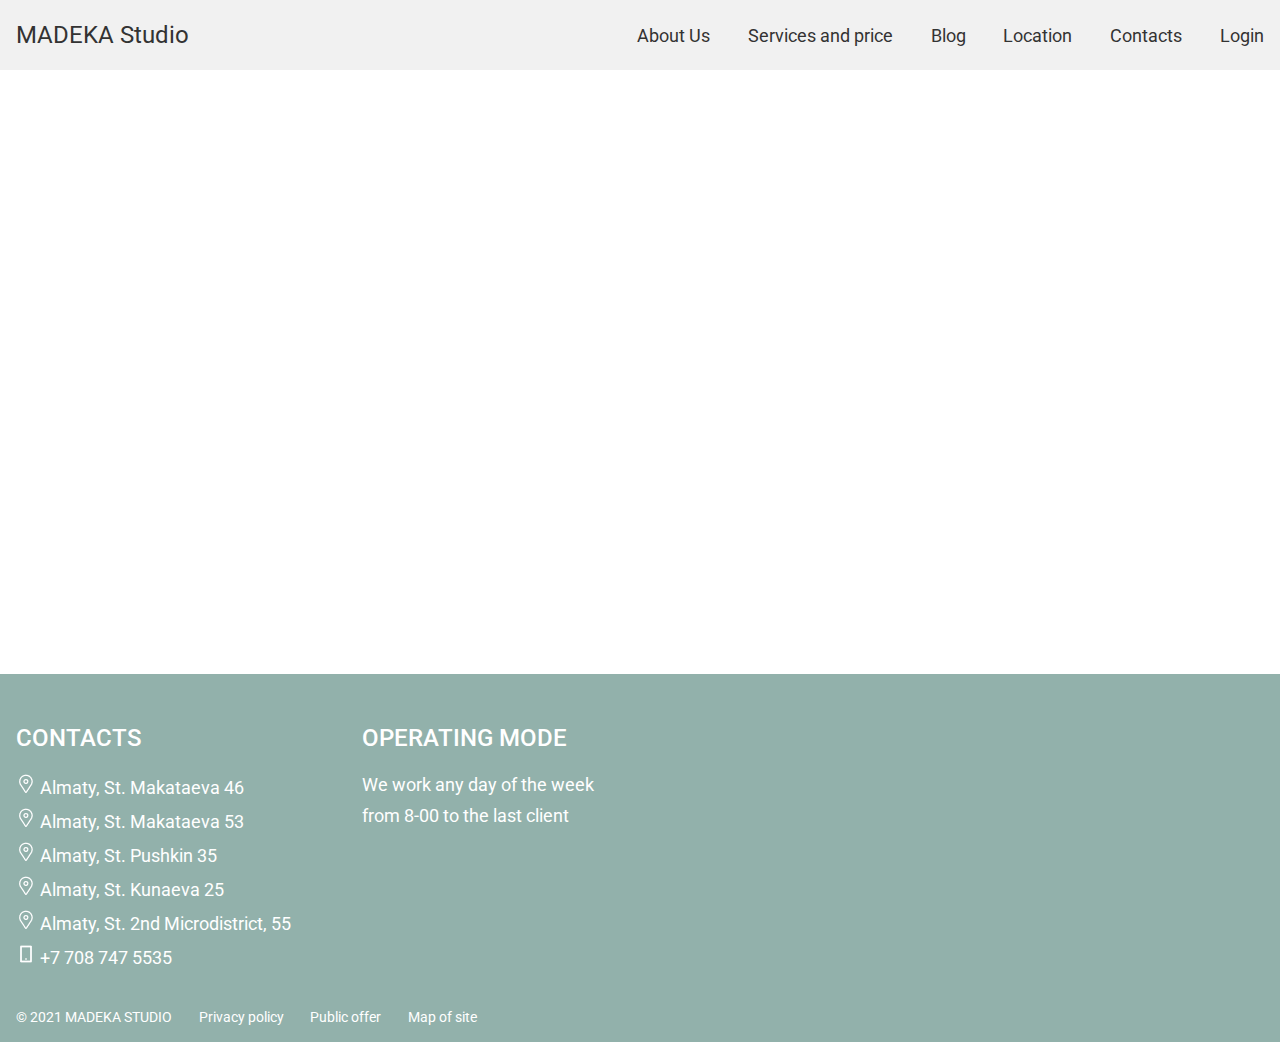
<file: beauty salon/loaction.html>
<!DOCTYPE html>
<html lang="en">
<head>
    <meta charset="UTF-8">
    <meta http-equiv="X-UA-Compatible" content="IE=edge">
    <meta name="viewport" content="width=device-width, initial-scale=1.0">
    <title>Document</title>
    <link rel="stylesheet" href="assets/css/style.css">
</head>
<body>
    <header>
        <div class="container">
            <div class="wrapper">
                <a href="index.html" class="logo">
                    MADEKA Studio
                </a>
                <nav class="menu">
                    <ul>
                        <li><a href="about.html">About Us</a></li>
                        <li><a href="#">Services and price</a></li>
                        <li><a href="#">Blog</a></li>
                        <li><a href="loaction.html">Location</a></li>
                        <li><a href="contact.html">Contacts</a></li>
                        <li><a href="auth.html">Login</a></li>
                    </ul>
                </nav>
            </div>
        </div>
    </header>
    <iframe src="https://api-maps.yandex.ru/frame/v1/-/CVh7YBYg?" width="100%" height="600" frameborder="0"></iframe>
    <footer>
        <div class="container">
            <div class="wrapper">
                <div class="footer-top">
                    <ul class="footer-contacts">
                        <p>Contacts</p>
                        <li>
                            <a class="geo" href="https://yandex.kz/maps/-/CCUqeQckGD"><img src="assets/img/geo.png" alt=
                            ""> Almaty, st. Makataeva 46 </a>
                        </li>
                        <li>
                            <a class="geo" href="https://yandex.kz/maps/-/CCUqeQckGD"><img src="assets/img/geo.png" alt=
                            ""> Almaty, st. Makataeva 53 </a>
                        </li>
                        <li>
                            <a class="geo" href="https://yandex.kz/maps/-/CCUqeQckGD"><img src="assets/img/geo.png" alt=
                            ""> Almaty, st. Pushkin 35 </a>
                        </li>
                        <li>
                            <a class="geo" href="https://yandex.kz/maps/-/CCUqeQckGD"><img src="assets/img/geo.png" alt=
                            ""> Almaty, st. Kunaeva 25 </a>
                        </li>
                        <li>
                            <a class="geo" href="https://yandex.kz/maps/-/CCUqeQckGD"><img src="assets/img/geo.png" alt=
                            ""> Almaty, st. 2nd microdistrict, 55</a>
                        </li>
                        <li>
                            <a class="phone" href="tel:87087475535"><img src="assets/img/phone.png" alt=""> +7 708 747 5535</a>
                        </li>
                    </ul>
                    <ul class="footer-operating">
                        <p>OPERATING MODE</p>
                        <li>We work any day of the week</li>
                        <li>from 8-00 to the last client</li>
                    </ul>
                    <div class="footer-map">
                        <iframe src="https://api-maps.yandex.ru/frame/v1/-/CVh7YBYg?" width="100%" height="230" frameborder="0"></iframe>
                    </div>
                </div>
                <div class="footer-bottom">
                    <ul>
                        <li><a href="#">© 2021 MADEKA STUDIO</a></li>
                        <li><a href="#">Privacy policy</a></li>
                        <li><a href="#">Public offer</a></li>
                        <li><a href="#">Map of site</a></li>
                    </ul>
                </div>
            </div>
        </div>
    </footer>
</body>
</html>
</file>
<file: beauty salon/assets/css/style.css>
@import url('https://fonts.googleapis.com/css2?family=Roboto:wght@300;400;700&display=swap');
* {
    padding: 0;
    margin: 0;
}
a {
    text-decoration: none;
}
div {
    box-sizing: border-box;
}
.container {
    max-width: 1277px;
    margin: auto;
}
body {
    overflow-x: hidden;
}


/* header  start*/
header {
    background: #F1F1F1;
    padding-top: 21px;
    padding-bottom: 21px;
}
.logo {
    font-family: Roboto;
    font-style: normal;
    font-weight: normal;
    font-size: 24px;
    line-height: 28px;
    color: #333333;
}
.menu {
    max-width: 627px;
    width: 100%;
}
.menu ul {
    display: flex;
    justify-content: space-between;
    list-style-type: none;
}
.menu a {
    font-family: Roboto;
    font-style: normal;
    font-weight: normal;
    font-size: 18px;
    line-height: 21px;
    color: #333333;
}
header .wrapper {
    display: flex;
    justify-content: space-between;
    align-items: center;
}
/* header end */

/* section start-start */
.start {
    background: radial-gradient(101.2% 958.09% at -1.2% 53.61%, #E0E3D6 0%, #E0E4D6 50.96%, #D9DCCB 100%);
}
.start .wrapper {
    display: flex;
    justify-content: space-between;
    align-items: center;
}
.start-title {
    font-family: Roboto;
    font-style: normal;
    font-weight: bold;
    font-size: 48px;
    line-height: 56px;
    color: #92B1AB;
}
.start-subtitle {
    font-family: Roboto;
    font-style: normal;
    font-weight: bold;
    font-size: 36px;
    line-height: 42px;
    color: rgba(177, 146, 152, 0.63);
    margin-top: 57px;
    margin-bottom: 48px;
}
.start-btn {
    width: 221px;
    height: 67px;
    background: linear-gradient(269.87deg, #92B1AB 5.1%, #B19298 92.46%);
    border-radius: 50px;
    display: flex;
    align-items: center;
    justify-content: center;

    font-family: Roboto;
    font-style: normal;
    font-weight: bold;
    font-size: 24px;
    line-height: 28px;
    color: #FFFFFF;
}
.start-left, .start-right {
    width: 50%;
}
.start-right img {
    width: 100%;
}
/* section start-end */


/* advant start */
.advant {
    text-align: center;
    padding-top: 48px;
    padding-bottom: 77px;
}
.advant-title, .service-title, .reviews-title {
    font-family: Roboto;
    font-style: normal;
    font-weight: normal;
    font-size: 36px;
    line-height: 42px;
    color: #333333;
}
.advant-top, .service-top, .reviews-top {
    display: flex;
    justify-content: space-between;
    align-items: center;
}
.line {
    width: 33%;
    height: 3px;
    background: #B19298;
}
.advant-inner {
    display: flex;
    justify-content: space-between;
    flex-wrap: wrap;
    margin-top: 41px;
}
.advant-inner__card {
    max-width: 380px;
    height: 300px;
    width: 100%;
    background: #FFFFFF;
    border: 1px solid #E0E4D6;
    box-sizing: border-box;
    border-radius: 25px;
    padding-top: 34px;
    padding-left: 20px;
    padding-right: 20px;
}
.advant-inner__card-title {
    font-family: Roboto;
    font-style: normal;
    font-weight: 500;
    font-size: 24px;
    line-height: 28px;
    color: #333333;
    margin-top: 27px;
    margin-bottom: 20px;
}
.advant-inner__card-text {
    font-family: Roboto;
    font-style: normal;
    font-weight: normal;
    font-size: 18px;
    line-height: 21px;
    text-align: center;
    color: #333333;
}
.advant-dots {
    max-width: 71px;
    width: 100%;
    margin: auto;
    display: flex;
    justify-content: space-between;
    margin-top: 31px;
}
.advant-dots__item {
    width: 15px;
    height: 15px;
    background: #fff;
    border: 2px solid #B19298;
    border-radius: 50%;
}
.dots-active {
    background: #E0E4D6;
}
/* advant end */


/* service start */
.service {
    background: #F1F1F1;
    padding-top: 40px;
    padding-bottom: 109px;
}
.service-inner {
    display: flex;
    justify-content: space-between;
    flex-wrap: wrap;
    margin-top: 69px;
}
.service-inner__card {
    margin-bottom: 27px;
}
/* service end */


/* reviews start */
.reviews-inner__right-top {
    display: flex;
    align-items: center;
    margin-bottom: 28px;
}
.reviews-inner__right-top-name {
    font-family: Roboto;
    font-style: normal;
    font-weight: normal;
    font-size: 30px;
    line-height: 35px;
    color: #333333;
}
.reviews-inner__right-text {
    font-family: Roboto;
    font-style: normal;
    font-weight: normal;
    font-size: 24px;
    line-height: 28px;
    color: #333333;
}
.reviews-inner__right-service {
    font-family: Roboto;
    font-style: normal;
    font-weight: normal;
    font-size: 20px;
    line-height: 23px;
    color: #333333;
    margin-top: 41px;
    margin-bottom: 52px;
}
.reviews-inner__right-service a {
    font-family: Roboto;
    font-style: normal;
    font-weight: normal;
    font-size: 18px;
    line-height: 21px;
    text-transform: capitalize;
    color: #333333;
}
.reviews-inner__right-masters > a {
    font-family: Roboto;
    font-style: normal;
    font-weight: normal;
    font-size: 28px;
    line-height: 33px;
    color: #333333;
    margin-bottom: 20px;
    display: block;
}
.rate {
    float: left;
    height: 46px;
    padding: 0 10px;
}
.rate:not(:checked) > input {
    position:absolute;
    top:-9999px;
}
.rate:not(:checked) > label {
    float:right;
    width:1em;
    overflow:hidden;
    white-space:nowrap;
    cursor:pointer;
    font-size:30px;
    color:#ccc;
}
.rate:not(:checked) > label:before {
    content: '★ ';
}
.rate > input:checked ~ label {
    color: #ffc700;    
}
.rate:not(:checked) > label:hover,
.rate:not(:checked) > label:hover ~ label {
    color: #deb217;  
}
.rate > input:checked + label:hover,
.rate > input:checked + label:hover ~ label,
.rate > input:checked ~ label:hover,
.rate > input:checked ~ label:hover ~ label,
.rate > label:hover ~ input:checked ~ label {
    color: #c59b08;
}
.masters-inner a {
    margin-right: 27px;
}
.btn-next, .btn-prev {
    width: 22px;
    height: 42px;
    background: url('../img/arr.png');
    background-size: cover;
    border: none;
}
.reviews-inner__left {
    display: flex;
    align-items: center;
    max-width: 520px;
    width: 100%;
    justify-content: space-between;
}
.btn-next {
    transform: rotate(180deg);
}
.reviews-inner {
    display: flex;
    justify-content: space-between;
    flex-wrap: wrap;
    margin-top: 78px;
}
.reviews-inner__right {
    max-width: 620px;
    width: 100%;
}
.reviews {
    padding-top: 50px;
    padding-bottom: 70px;
}
/* reviews end */




/* footer start */
footer {
    background: #92B1AB;
    padding-top: 50px;
}
.footer-top {
    display: flex;
    justify-content: space-between;
    margin-bottom: 30px;
    flex-wrap: wrap;
}
.footer-top p {
    font-family: Roboto;
    font-style: normal;
    font-weight: 500;
    font-size: 24px;
    line-height: 28px;
    text-transform: uppercase;
    color: #FFFFFF;
    margin-bottom: 22px;
}
.footer-top ul {
    list-style-type: none;
}
.footer-top a {
    font-family: Roboto;
    font-style: normal;
    font-weight: normal;
    font-size: 18px;
    line-height: 21px;
    text-transform: capitalize;
    color: #FFFFFF;
}
.footer-top li {
    margin-bottom: 10px;
}
.footer-operating li {
    font-family: Roboto;
    font-style: normal;
    font-weight: normal;
    font-size: 18px;
    line-height: 21px;
    color: #FFFFFF;
}
.footer-bottom {
    padding-bottom: 16px;
}
.footer-bottom ul {
    list-style-type: none;
    display: flex;
    max-width: 461px;
    width: 100%;
    justify-content: space-between;
    flex-wrap: wrap;
}
.footer-bottom a {
    font-family: Roboto;
    font-style: normal;
    font-weight: normal;
    font-size: 14px;
    line-height: 16px;
    color: #FFFFFF;
}
.footer-map {
    max-width: 600px;
    width: 100%;
}
/* footer end */

/* contact page start */
.contact-page {
    padding-top: 50px;
    padding-bottom: 50px;
    padding-left: 1em;
    padding-right: 1em;
    text-align: center;
}
.contact-page  .footer-contacts p {
    font-family: Roboto;
    font-style: normal;
    font-weight: normal;
    font-size: 28px;
    line-height: 21px;
    text-transform: capitalize;
    color: #000;
    margin-bottom: 20px;
}
.contact-page  .footer-contacts a {
    font-family: Roboto;
    font-style: normal;
    font-weight: normal;
    font-size: 22px;
    line-height: 21px;
    text-transform: capitalize;
    color: #000;
    margin-bottom: 20px;
}
.contact-page  .footer-contacts {
    list-style-type: none;
}
.contact-page  .footer-contacts li {
    margin-bottom: 20px;
}
/* contact page end */


/* about page start */
.about-title {
    text-align: center;
    font-size: 44px;
    font-family: Roboto;
    color: #333333;
    font-weight: 400;
}
.about-text {
    font-size: 18px;
    font-family: Roboto;
    color: #333333;
    font-weight: 400;
    line-height: 30px;
    text-align: center;
    max-width: 850px;
    margin: 50px auto;
}
/* about page end */



/* auth page start */
.login {
    text-align: center;
    font-family: Roboto;
    padding-top: 50px;
    padding-bottom: 50px;
}
.login-form {
    max-width: 400px;
    padding: 30px;
    border: 1px solid rgba(128, 128, 128, 0.678);
    margin: 50px auto;
    border-radius: 30px;
    box-shadow: 0px 0px 10px 0px gray;
}
.login-form input {
    max-width: 90%;
    width: 100%;
    padding-left: 15px;
    height: 35px;
    margin-bottom: 20px;
    border: 1px solid rgba(128, 128, 128, 0.678);
}
.btn-login {
    width: 200px;
    height: 45px;
    background: transparent;
    border: none;
    box-shadow: 0px 0px 10px 0px gray;
}
/* auth page end */



/* blog page start */
.blog {
    padding-top: 50px;
    padding-bottom: 50px;
    text-align: center;
    font-family: Roboto;
}
.blog-main {
    font-family: Roboto;
    font-size: 36px;
}
.blog .wrapper {
    display: flex;
    justify-content: space-between;
    flex-wrap: wrap;
    margin-top: 30px;
}
.blog-card {
    max-width: 300px;
    padding: 20px 30px;
    width: 100%;
    height: 100%;
    box-shadow: 0px 0px 10px 0px gray;
    margin: 20px;
    border-radius: 20px;
    color: #333333;
    transition: .5s;
}
.blog-card:hover {
    transform: scale(1.05);
}
.blog-title {
    margin-top: 15px;
    margin-bottom: 10px;
}
.blog-card img {
    width: 100%;
    height: 200px;
    object-fit: cover;
}
/* blog page end */



@media (max-width: 1280px) {
    section, header, footer {
        padding-left: 16px;
        padding-right: 16px;
    }
}
@media (max-width: 1024px) {
    .menu {
        display: none;
    }
    .advant-inner, .service-inner {
        justify-content: space-around;
    }
    .start-right img {
        width: 100%;
    }
    .advant-inner__card {
        margin-bottom: 30px;
    }
    .reviews-inner {
        justify-content: center;
    }
    .footer-top {
        justify-content: space-around;
    }
    .footer-top ul {
        margin-bottom: 35px;
    }
}
@media (max-width: 570px) {
    .start-left {
        padding-top: 50px;
        padding-bottom: 50px;
    }
    .start-left, .start-right {
        width: 100%;
    }
    .footer-top {
        justify-content: center;
        text-align: center;
    }
    .rate:not(:checked) > label {
        font-size: 20px;
    }
    .rate {
        height: initial;
    }
    .start-subtitle {
        margin-top: 30px;
        margin-bottom: 30px;
        font-size: 25px;
        line-height: 32px;
    }
    .start-btn {
        width: 181px;
        height: 47px;
    }
    .start .wrapper, .footer-bottom ul {
        flex-direction: column;
    }
    .footer-bottom li {
        margin-bottom: 15px;
        text-align: center;
    }
    .advant-inner, .service-inner {
        justify-content: space-around;
    }
    .advant-title, .service-title, .reviews-title {
        text-align: center;
    }
    .reviews-inner__left-img img {
        width: 100%;
    }
    .btn-next {
        margin-left: 16px;
    }
    .btn-prev {
        margin-right: 16px;
    }
    .reviews-inner__right-top-name {
        font-size: 22px;
    }
    .reviews-inner__right-top {
        margin-top: 25px;
    }
    .reviews-inner__right-text {
        font-size: 18px;
    }
    .reviews-inner__right-masters > a {
        font-size: 18px;
    }
}
</file>
